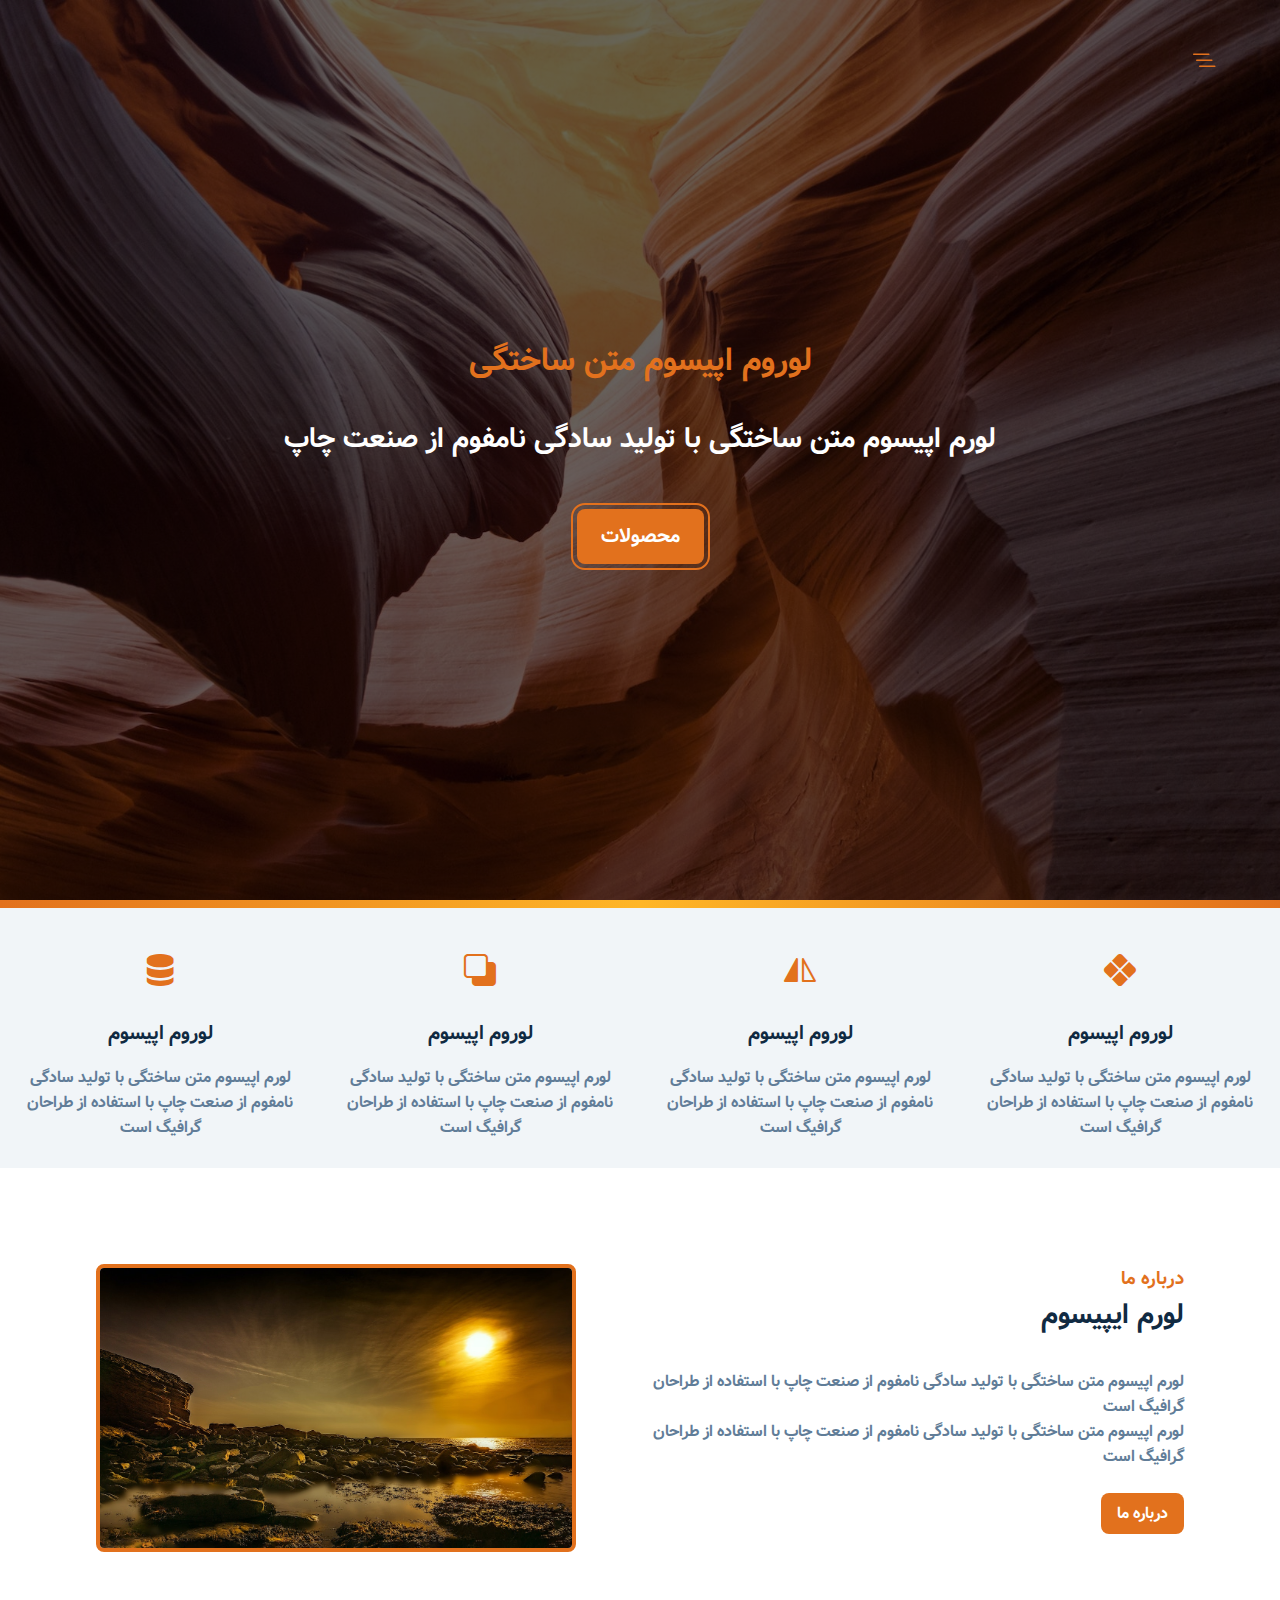
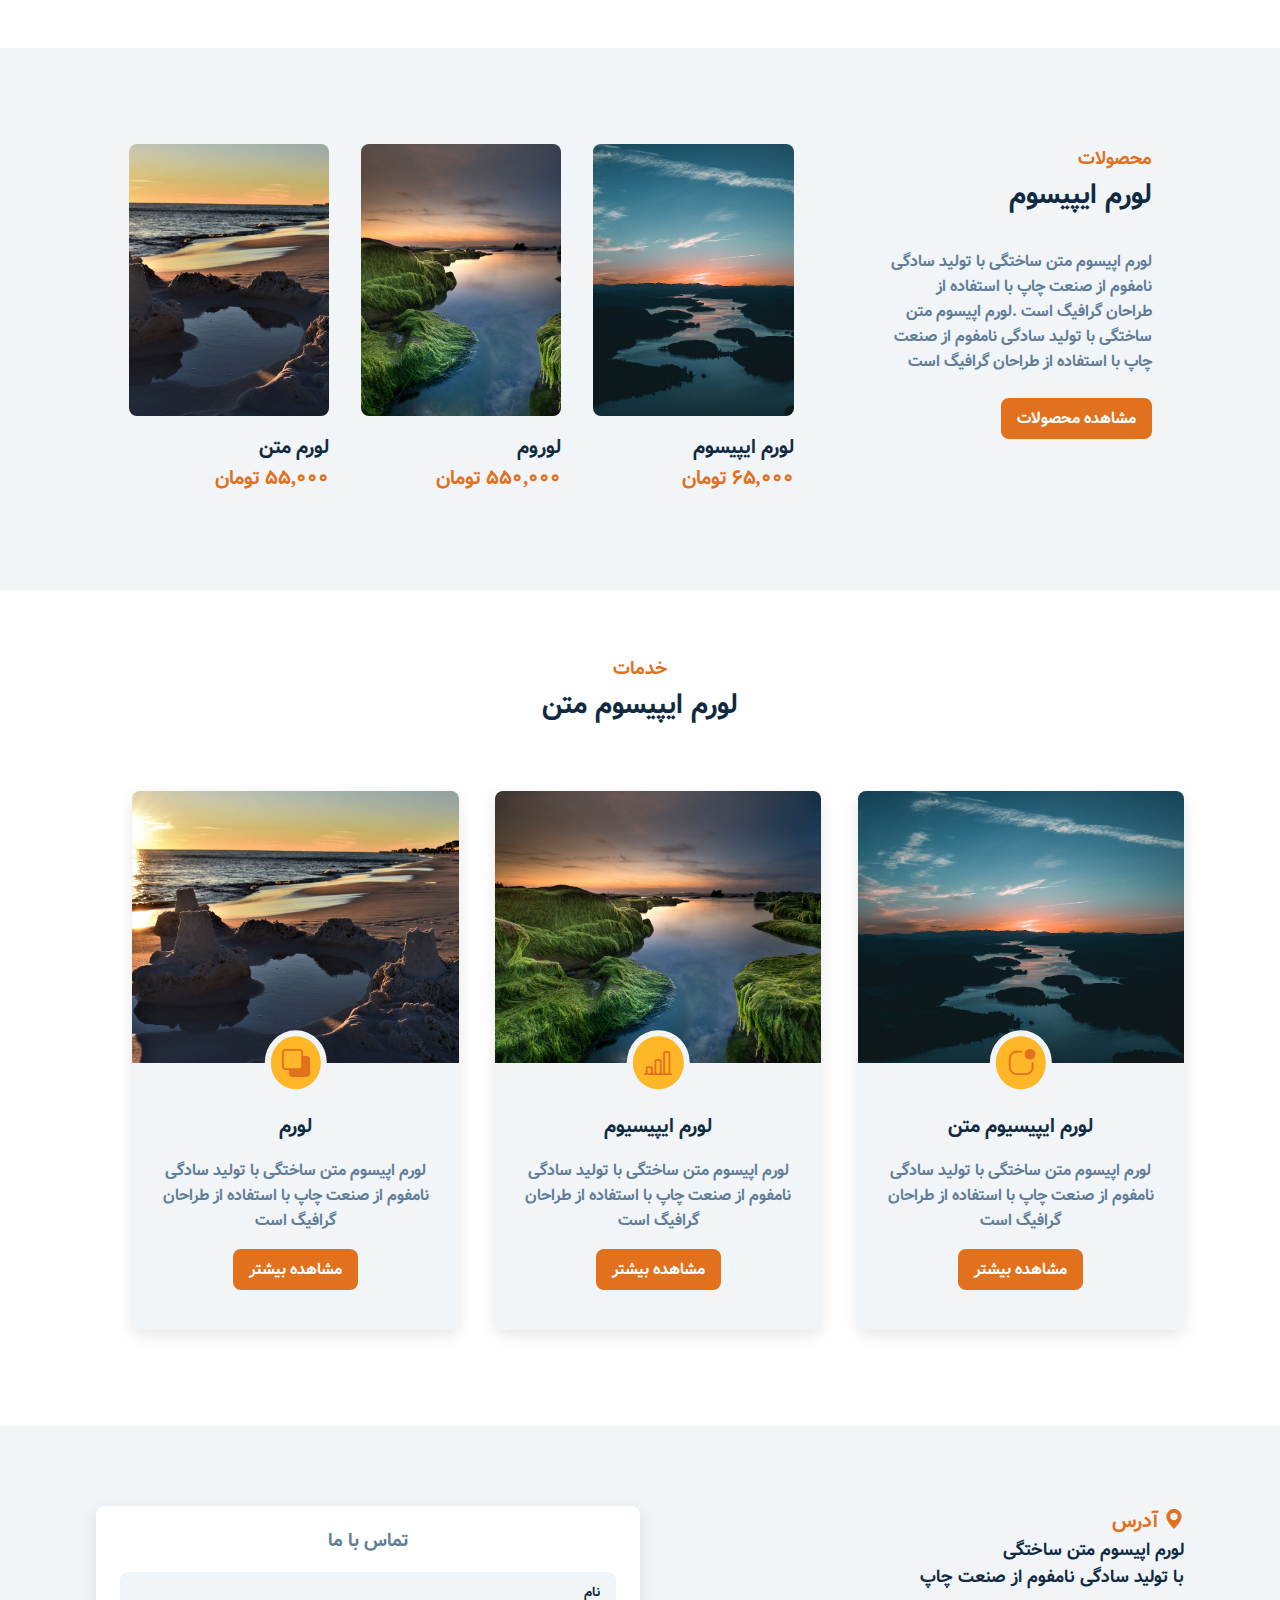
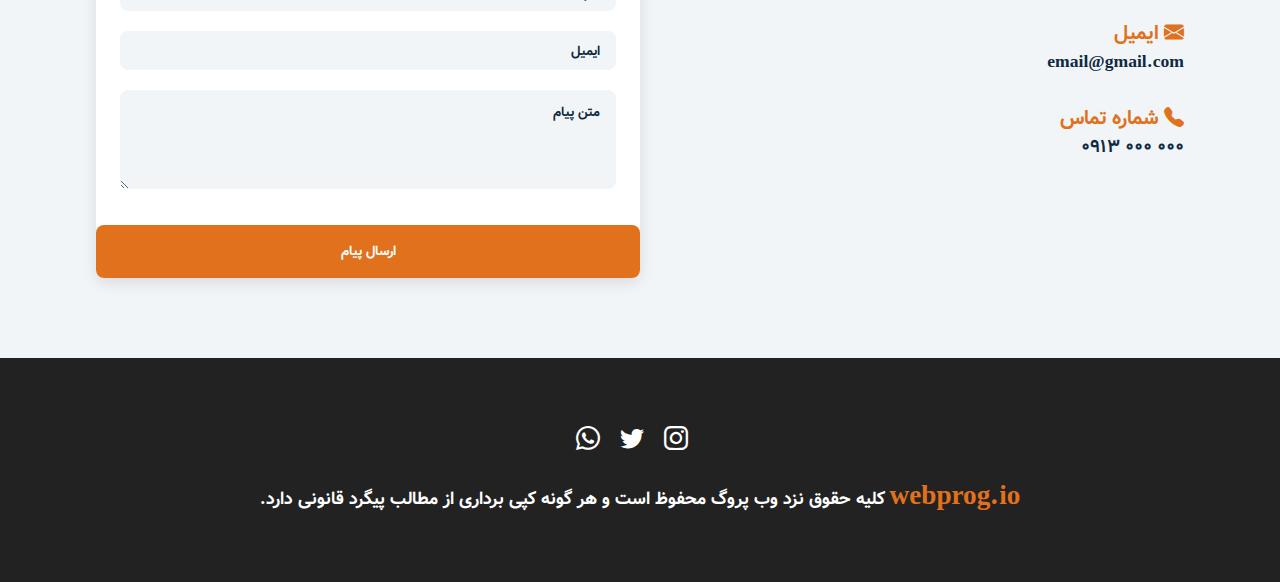
<file: index.html>
<!DOCTYPE html>
<html lang="fa">
  <head>
    <meta charset="UTF-8" />
    <meta http-equiv="X-UA-Compatible" content="IE=edge" />
    <meta name="viewport" content="width=device-width, initial-scale=1.0" />
    <link rel="stylesheet" href="./css/bootstrap-icons.css" />
    <link rel="stylesheet" href="./css/main.css" />
    <title>webprog.io || Home</title>
  </head>
  <body>
    <!-- navbar -->
    <span class="nav-btn" id="nav-btn">
      <i class="bi bi-list-nested"></i>
    </span>
    <nav class="navbar" id="navbar">
      <div class="navbar-header">
        <span class="nav-close" id="nav-close">
          <i class="bi bi-x"></i>
        </span>
      </div>

      <ul class="nav-items">
        <li>
          <a href="index.html" class="nav-link">
            <i class="bi bi bi-house-fill"></i>
            صفحه اصلی
          </a>
        </li>
        <li>
          <a href="about.html" class="nav-link">
            <i class="bi bi-info-circle-fill"></i>
            درباره ما
          </a>
        </li>
        <li>
          <a href="products.html" class="nav-link">
            <i class="bi bi-box-seam-fill"></i>
            محصولات
          </a>
        </li>
        <li>
          <a href="services.html" class="nav-link">
            <i class="bi bi-calendar2-check-fill"></i>
            خدمات
          </a>
        </li>
        <li>
          <a href="contact-us.html" class="nav-link">
            <i class="bi bi-chat-right-dots-fill"></i>
            تماس با ما
          </a>
        </li>
      </ul>
    </nav>
    <!-- end of navbar -->

    <!-- header -->
    <header class="header">
      <div class="banner">
        <h1>لوروم اپیسوم متن ساختگی</h1>
        <h2>لورم اپیسوم متن ساختگی با تولید سادگی نامفوم از صنعت چاپ</h2>
        <a class="btn btn-banner" href="./products.html">محصولات</a>
      </div>
    </header>
    <div class="content-deivider"></div>
    <!-- end of header -->

    <!-- features -->
    <section class="features clearFix">
      <article class="feature">
        <span class="feature-icon">
          <i class="bi bi-x-diamond-fill"></i>
        </span>
        <h4 class="feature-title">لوروم اپیسوم</h4>
        <p class="feature-text">
          لورم اپیسوم متن ساختگی با تولید سادگی نامفوم از صنعت چاپ با استفاده از
          طراحان گرافیگ است
        </p>
      </article>
      <article class="feature">
        <span class="feature-icon">
          <i class="bi bi-symmetry-vertical"></i>
        </span>
        <h4 class="feature-title">لوروم اپیسوم</h4>
        <p class="feature-text">
          لورم اپیسوم متن ساختگی با تولید سادگی نامفوم از صنعت چاپ با استفاده از
          طراحان گرافیگ است
        </p>
      </article>
      <article class="feature">
        <span class="feature-icon">
          <i class="bi bi-subtract"></i>
        </span>
        <h4 class="feature-title">لوروم اپیسوم</h4>
        <p class="feature-text">
          لورم اپیسوم متن ساختگی با تولید سادگی نامفوم از صنعت چاپ با استفاده از
          طراحان گرافیگ است
        </p>
      </article>
      <article class="feature">
        <span class="feature-icon">
          <i class="bi bi-server"></i>
        </span>
        <h4 class="feature-title">لوروم اپیسوم</h4>
        <p class="feature-text">
          لورم اپیسوم متن ساختگی با تولید سادگی نامفوم از صنعت چاپ با استفاده از
          طراحان گرافیگ است
        </p>
      </article>
    </section>
    <!-- end of features -->

    <!-- about -->
    <section class="section-center clearFix">
      <!-- about-img -->
      <article class="about-img">
        <div class="about-img-container">
          <img
            class="about-picture"
            src="./images/about-bcg.jpg"
            alt="about-image"
          />
        </div>
      </article>

      <!-- about-info -->
      <article class="about-info">
        <!-- section title -->
        <div class="section-title">
          <h3>درباره ما</h3>
          <h2>لورم ایپیسوم</h2>
        </div>
        <p class="about-text">
          لورم اپیسوم متن ساختگی با تولید سادگی نامفوم از صنعت چاپ با استفاده از
          طراحان گرافیگ است
        </p>
        <p class="about-text">
          لورم اپیسوم متن ساختگی با تولید سادگی نامفوم از صنعت چاپ با استفاده از
          طراحان گرافیگ است
        </p>
        <a class="btn about-btn" href="about.html">درباره ما</a>
      </article>
    </section>
    <!-- end of about -->

    <!-- products -->
    <section class="products">
      <div class="section-center clearFix">
        <article class="products-info">
          <div class="section-title">
            <h3>محصولات</h3>
            <h2>لورم ایپیسوم</h2>
          </div>
          <p class="product-text">
            لورم اپیسوم متن ساختگی با تولید سادگی نامفوم از صنعت چاپ با استفاده
            از طراحان گرافیگ است .لورم اپیسوم متن ساختگی با تولید سادگی نامفوم
            از صنعت چاپ با استفاده از طراحان گرافیگ است
          </p>
          <a class="btn products-btn" href="products.html">مشاهده محصولات</a>
        </article>
        <article class="product-cards clearFix">
          <div class="product">
            <img
              class="product-img"
              src="./images/product-1.jpg"
              alt="product-img"
            />
            <h4 class="product-title">لورم ایپیسوم</h4>
            <h4 class="product-price">65,000 <span>تومان</span></h4>
          </div>
          <div class="product">
            <img
              class="product-img"
              src="./images/product-2.jpg"
              alt="product-img"
            />
            <h4 class="product-title">لوروم</h4>
            <h4 class="product-price">550,000 <span>تومان</span></h4>
          </div>
          <div class="product">
            <img
              class="product-img"
              src="./images/product-3.jpg"
              alt="product-img"
            />
            <h4 class="product-title">لورم متن</h4>
            <h4 class="product-price">55,000 <span>تومان</span></h4>
          </div>
        </article>
      </div>
    </section>
    <!-- end of products -->

    <!-- sevices -->
    <section class="section-center">
      <div class="section-title sevice-title">
        <h3>خدمات</h3>
        <h2>لورم ایپیسوم متن</h2>
      </div>
      <div class="clearFix">
        <article class="service-card">
          <div class="service-img-container">
            <img
              class="service-img"
              src="./images/product-1.jpg"
              alt="single-service"
            />
            <span class="service-icon">
              <i class="bi bi-app-indicator"></i>
            </span>
          </div>
          <div class="sevice-info">
            <h4>لورم ایپیسیوم متن</h4>
            <p>
              لورم اپیسوم متن ساختگی با تولید سادگی نامفوم از صنعت چاپ با
              استفاده از طراحان گرافیگ است
            </p>
            <a class="btn btn-service" href="products.html">مشاهده بیشتر</a>
          </div>
        </article>
        <article class="service-card">
          <div class="service-img-container">
            <img
              class="service-img"
              src="./images/product-2.jpg"
              alt="single-service"
            />
            <span class="service-icon">
              <i class="bi bi-bar-chart-line"></i>
            </span>
          </div>
          <div class="sevice-info">
            <h4>لورم ایپیسیوم</h4>
            <p>
              لورم اپیسوم متن ساختگی با تولید سادگی نامفوم از صنعت چاپ با
              استفاده از طراحان گرافیگ است
            </p>
            <a class="btn btn-service" href="products.html">مشاهده بیشتر</a>
          </div>
        </article>
        <article class="service-card">
          <div class="service-img-container">
            <img
              class="service-img"
              src="./images/product-3.jpg"
              alt="single-service"
            />
            <span class="service-icon">
              <i class="bi bi-subtract"></i>
            </span>
          </div>
          <div class="sevice-info">
            <h4>لورم</h4>
            <p>
              لورم اپیسوم متن ساختگی با تولید سادگی نامفوم از صنعت چاپ با
              استفاده از طراحان گرافیگ است
            </p>
            <a class="btn btn-service" href="products.html">مشاهده بیشتر</a>
          </div>
        </article>
      </div>
    </section>
    <!-- end of sevices -->

    <!-- contact us -->
    <section class="contact">
      <div class="section-center clearFix">
        <article class="contact-info">
          <div class="contact-item">
            <h4 class="contact-title">
              <span class="contact-icon">
                <i class="bi bi-geo-alt-fill"></i>
              </span>
              آدرس
            </h4>
            <h4 class="contact-text">
              لورم اپیسوم متن ساختگی
              <br />
              با تولید سادگی نامفوم از صنعت چاپ
            </h4>
          </div>
          <div class="contact-item">
            <h4 class="contact-title">
              <span class="contact-icon">
                <i class="bi bi-envelope-fill"></i>
              </span>
              ایمیل
            </h4>
            <h4 class="contact-text">email@gmail.com</h4>
          </div>
          <div class="contact-item">
            <h4 class="contact-title">
              <span class="contact-icon">
                <i class="bi bi-telephone-fill"></i>
              </span>
              شماره تماس
            </h4>
            <h4 class="contact-text">0913 000 000</h4>
          </div>
        </article>
        <article class="contact-form">
          <h3>تماس با ما</h3>
          <form>
            <div class="form-group">
              <input
                class="from-control"
                type="text"
                placeholder="نام"
                name="name"
                id=""
              />
              <input
                class="from-control"
                type="email"
                placeholder="ایمیل"
                name="email"
                id=""
              />
              <textarea
                name="message"
                placeholder="متن پیام"
                class="from-control"
                rows="5"
              ></textarea>
            </div>
            <button type="submit" class="btn btn-submit">ارسال پیام</button>
          </form>
        </article>
      </div>
    </section>
    <!-- end of contact us -->

    <!-- footer -->
    <footer class="footer">
      <div class="section-center">
        <div class="social-icons">
          <a class="social-icon" href="#">
            <i class="bi bi-whatsapp"></i>
          </a>
          <a class="social-icon" href="#">
            <i class="bi bi-twitter"></i>
          </a>
          <a class="social-icon" href="#">
            <i class="bi bi-instagram"></i>
          </a>
        </div>
        <h4 class="footer-text">
          <span class="company">webprog.io</span>
          کلیه حقوق نزد وب پروگ محفوظ است و هر گونه کپی برداری از مطالب پیگرد
          قانونی دارد.
        </h4>
      </div>
    </footer>
    <!-- end of footer -->
    <script src="./js/app.js"></script>
  </body>
</html>
</file>
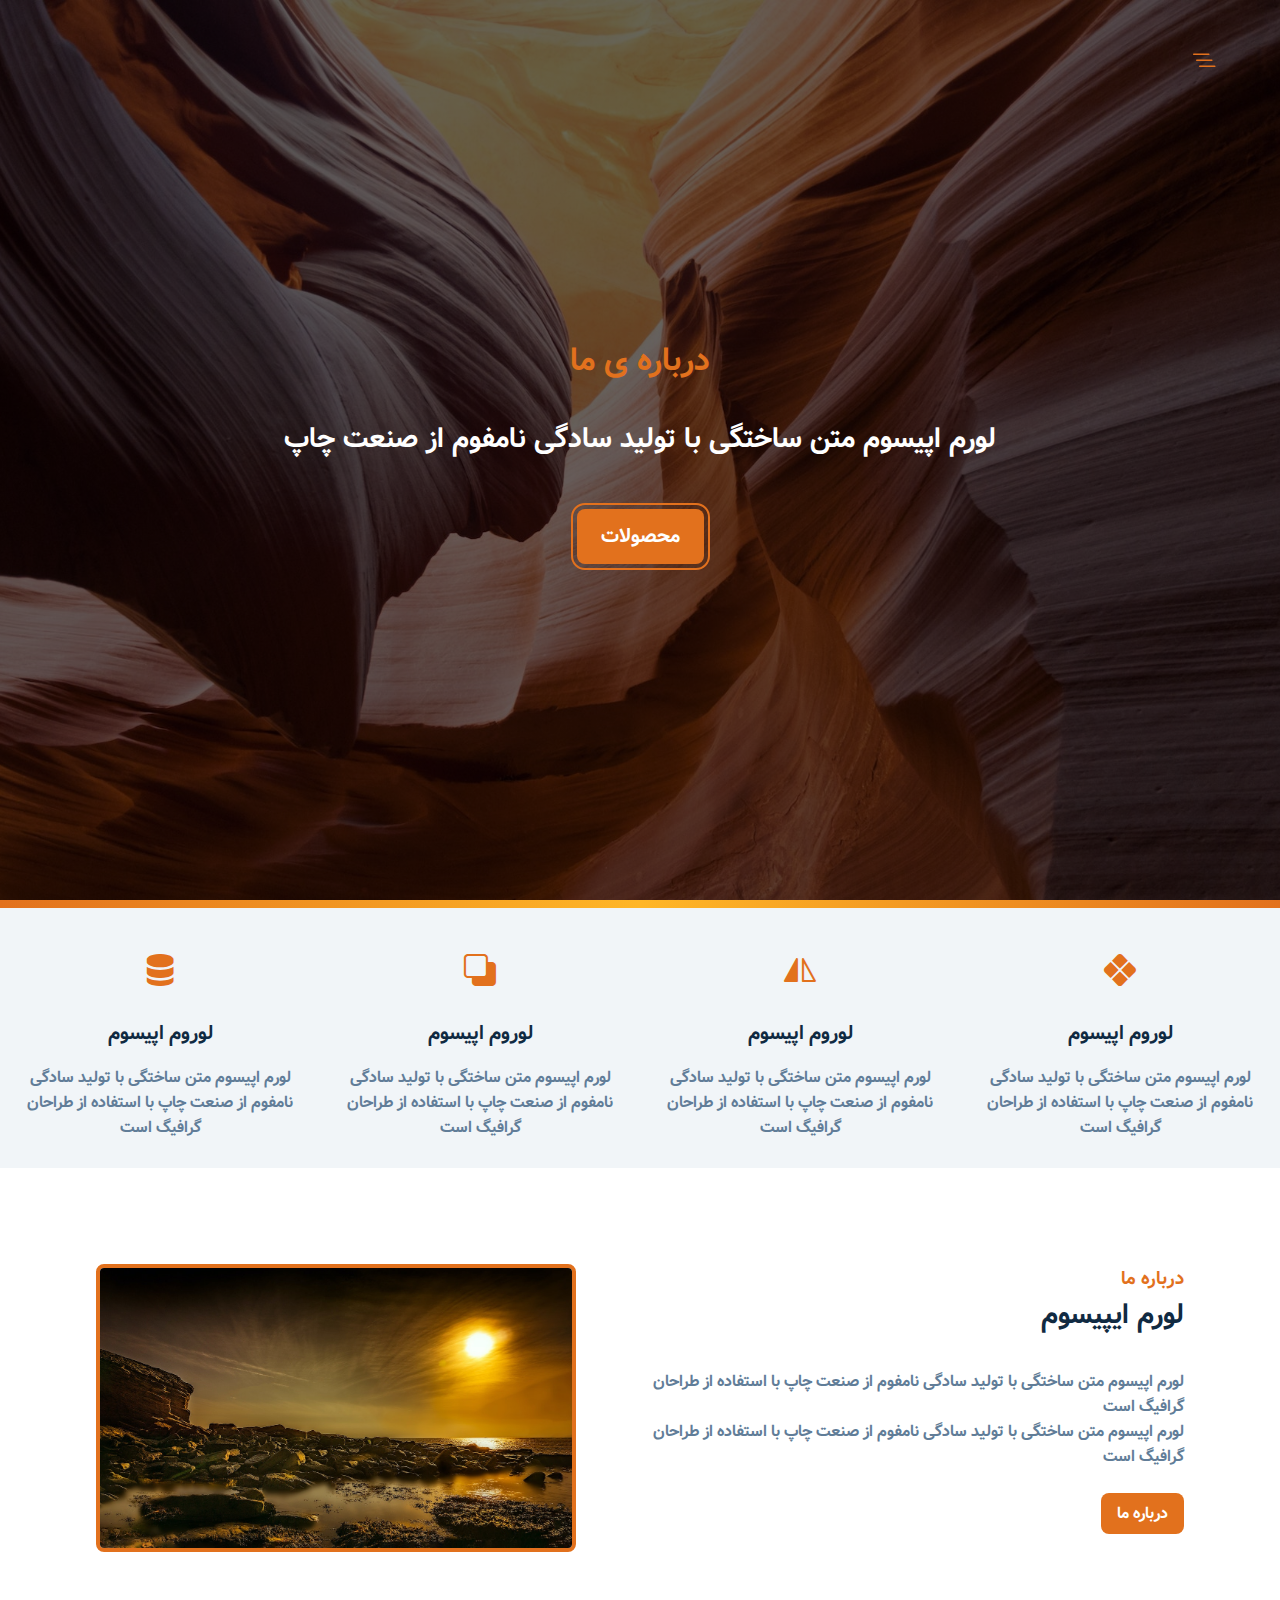
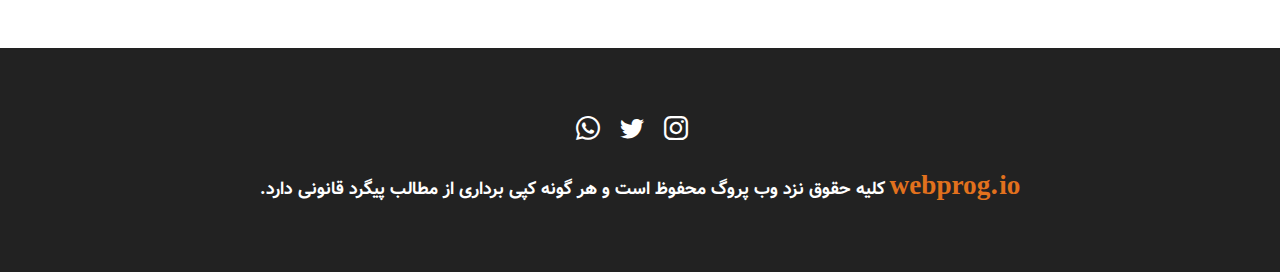
<file: about.html>
<!DOCTYPE html>
<html lang="fa">
  <head>
    <meta charset="UTF-8" />
    <meta http-equiv="X-UA-Compatible" content="IE=edge" />
    <meta name="viewport" content="width=device-width, initial-scale=1.0" />
    <link rel="stylesheet" href="./css/bootstrap-icons.css" />
    <link rel="stylesheet" href="./css/main.css" />
    <title>webprog.io || about</title>
  </head>
  <body>
    <!-- navbar -->
    <span class="nav-btn" id="nav-btn">
      <i class="bi bi-list-nested"></i>
    </span>
    <nav class="navbar" id="navbar">
      <div class="navbar-header">
        <span class="nav-close" id="nav-close">
          <i class="bi bi-x"></i>
        </span>
      </div>

      <ul class="nav-items">
        <li>
          <a href="index.html" class="nav-link">
            <i class="bi bi bi-house-fill"></i>
            صفحه اصلی
          </a>
        </li>
        <li>
          <a href="about.html" class="nav-link">
            <i class="bi bi-info-circle-fill"></i>
            درباره ما
          </a>
        </li>
        <li>
          <a href="products.html" class="nav-link">
            <i class="bi bi-box-seam-fill"></i>
            محصولات
          </a>
        </li>
        <li>
          <a href="services.html" class="nav-link">
            <i class="bi bi-calendar2-check-fill"></i>
            خدمات
          </a>
        </li>
        <li>
          <a href="contact-us.html" class="nav-link">
            <i class="bi bi-chat-right-dots-fill"></i>
            تماس با ما
          </a>
        </li>
      </ul>
    </nav>
    <!-- end of navbar -->

    <!-- header -->
    <header class="header">
      <div class="banner">
        <h1>درباره ی ما</h1>
        <h2>لورم اپیسوم متن ساختگی با تولید سادگی نامفوم از صنعت چاپ</h2>
        <a class="btn btn-banner" href="./products.html">محصولات</a>
      </div>
    </header>
    <div class="content-deivider"></div>
    <!-- end of header -->

    <!-- features -->
    <section class="features clearFix">
      <article class="feature">
        <span class="feature-icon">
          <i class="bi bi-x-diamond-fill"></i>
        </span>
        <h4 class="feature-title">لوروم اپیسوم</h4>
        <p class="feature-text">
          لورم اپیسوم متن ساختگی با تولید سادگی نامفوم از صنعت چاپ با استفاده از
          طراحان گرافیگ است
        </p>
      </article>
      <article class="feature">
        <span class="feature-icon">
          <i class="bi bi-symmetry-vertical"></i>
        </span>
        <h4 class="feature-title">لوروم اپیسوم</h4>
        <p class="feature-text">
          لورم اپیسوم متن ساختگی با تولید سادگی نامفوم از صنعت چاپ با استفاده از
          طراحان گرافیگ است
        </p>
      </article>
      <article class="feature">
        <span class="feature-icon">
          <i class="bi bi-subtract"></i>
        </span>
        <h4 class="feature-title">لوروم اپیسوم</h4>
        <p class="feature-text">
          لورم اپیسوم متن ساختگی با تولید سادگی نامفوم از صنعت چاپ با استفاده از
          طراحان گرافیگ است
        </p>
      </article>
      <article class="feature">
        <span class="feature-icon">
          <i class="bi bi-server"></i>
        </span>
        <h4 class="feature-title">لوروم اپیسوم</h4>
        <p class="feature-text">
          لورم اپیسوم متن ساختگی با تولید سادگی نامفوم از صنعت چاپ با استفاده از
          طراحان گرافیگ است
        </p>
      </article>
    </section>
    <!-- end of features -->

    <!-- about -->
    <section class="section-center clearFix">
      <!-- about-img -->
      <article class="about-img">
        <div class="about-img-container">
          <img
            class="about-picture"
            src="./images/about-bcg.jpg"
            alt="about-image"
          />
        </div>
      </article>

      <!-- about-info -->
      <article class="about-info">
        <!-- section title -->
        <div class="section-title">
          <h3>درباره ما</h3>
          <h2>لورم ایپیسوم</h2>
        </div>
        <p class="about-text">
          لورم اپیسوم متن ساختگی با تولید سادگی نامفوم از صنعت چاپ با استفاده از
          طراحان گرافیگ است
        </p>
        <p class="about-text">
          لورم اپیسوم متن ساختگی با تولید سادگی نامفوم از صنعت چاپ با استفاده از
          طراحان گرافیگ است
        </p>
        <a class="btn about-btn" href="about.html">درباره ما</a>
      </article>
    </section>
    <!-- end of about -->

    <!-- footer -->
    <footer class="footer">
      <div class="section-center">
        <div class="social-icons">
          <a class="social-icon" href="#">
            <i class="bi bi-whatsapp"></i>
          </a>
          <a class="social-icon" href="#">
            <i class="bi bi-twitter"></i>
          </a>
          <a class="social-icon" href="#">
            <i class="bi bi-instagram"></i>
          </a>
        </div>
        <h4 class="footer-text">
          <span class="company">webprog.io</span>
          کلیه حقوق نزد وب پروگ محفوظ است و هر گونه کپی برداری از مطالب پیگرد
          قانونی دارد.
        </h4>
      </div>
    </footer>
    <!-- end of footer -->
    <script src="./js/app.js"></script>
  </body>
</html>
</file>
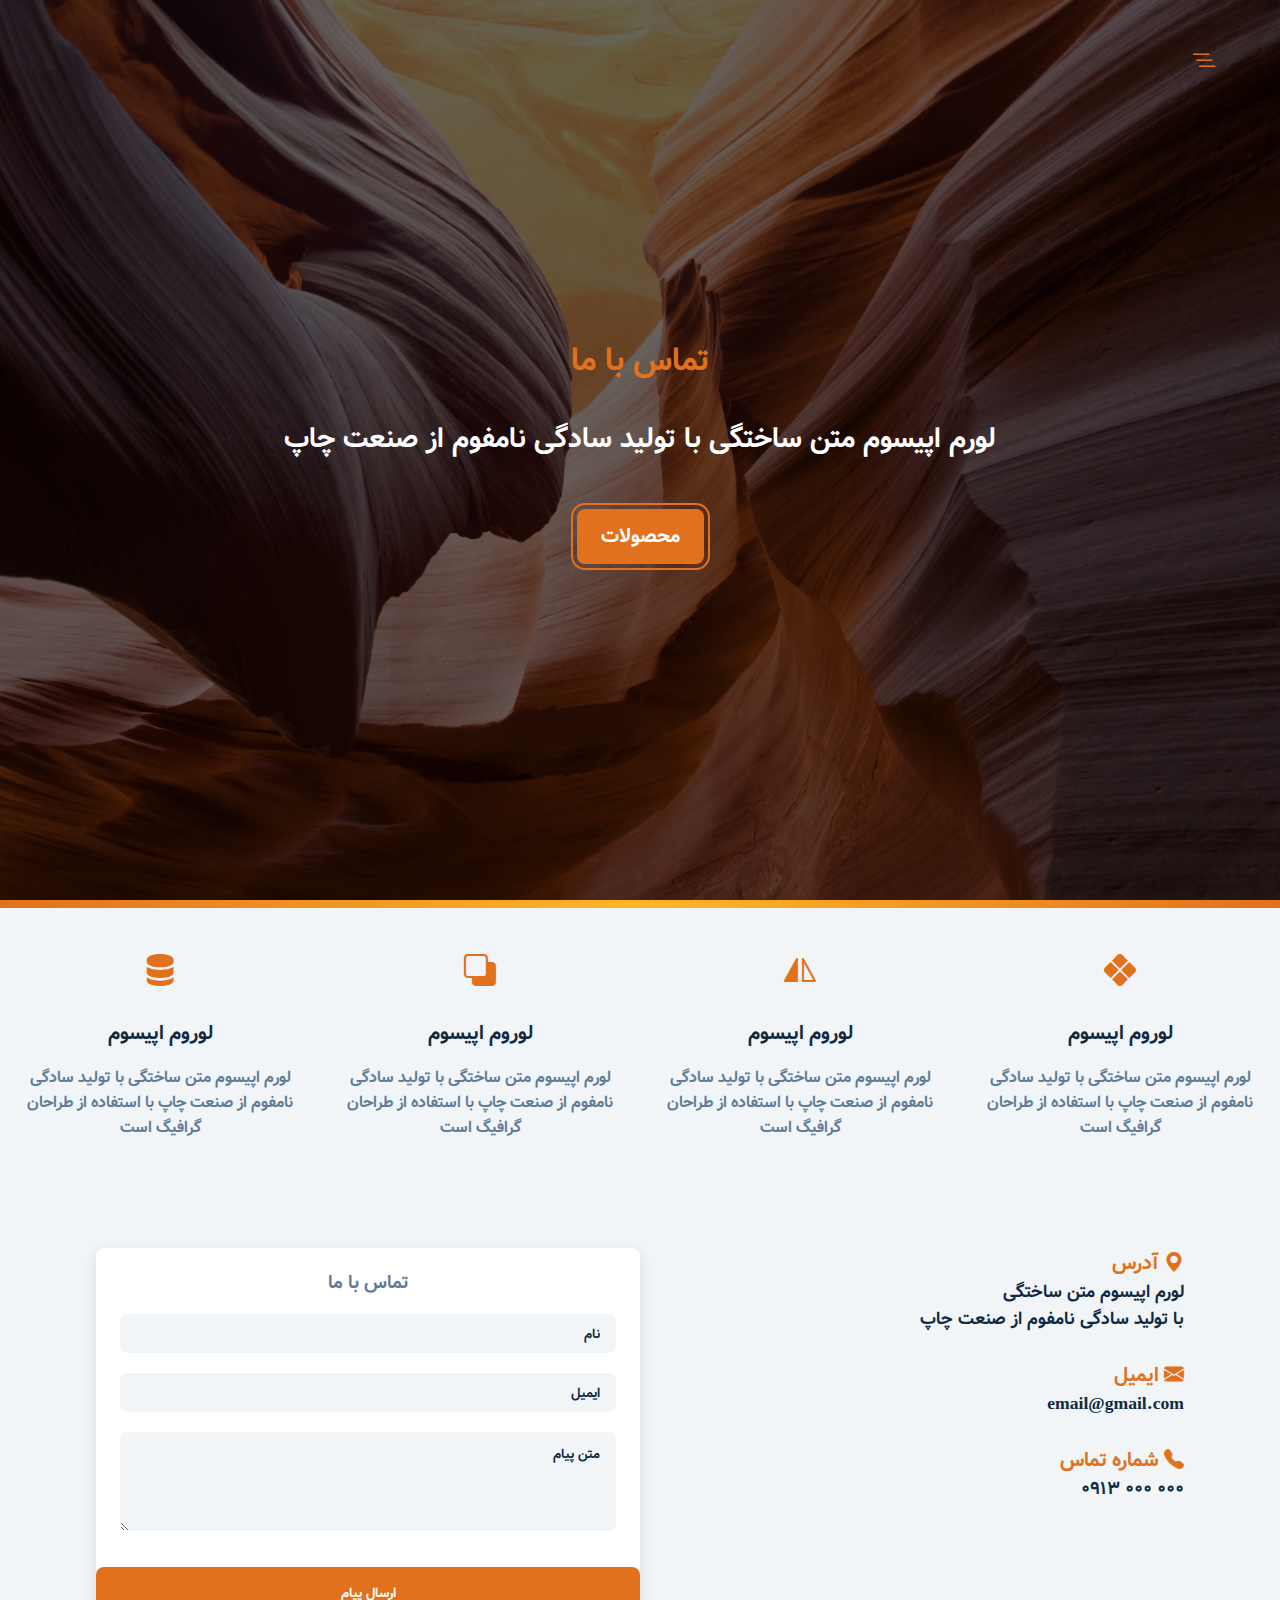
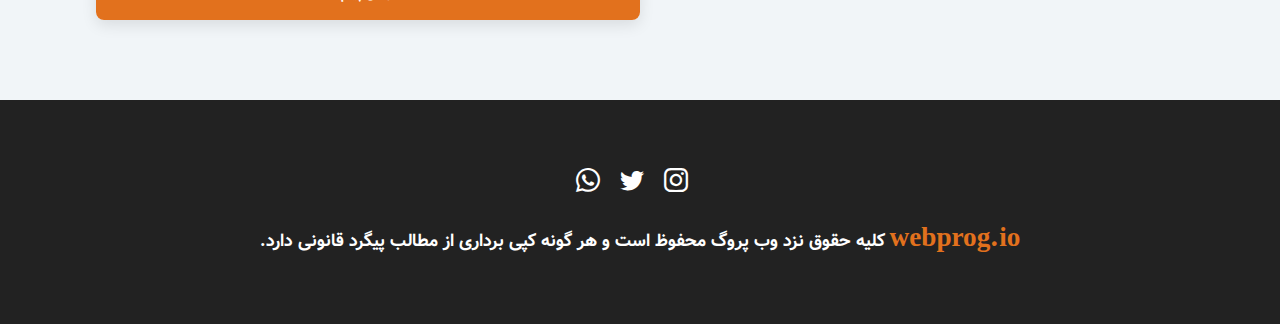
<file: contact-us.html>
<!DOCTYPE html>
<html lang="fa">
  <head>
    <meta charset="UTF-8" />
    <meta http-equiv="X-UA-Compatible" content="IE=edge" />
    <meta name="viewport" content="width=device-width, initial-scale=1.0" />
    <link rel="stylesheet" href="./css/bootstrap-icons.css" />
    <link rel="stylesheet" href="./css/main.css" />
    <title>webprog.io || contact-us</title>
  </head>
  <body>
    <!-- navbar -->
    <span class="nav-btn" id="nav-btn">
      <i class="bi bi-list-nested"></i>
    </span>
    <nav class="navbar" id="navbar">
      <div class="navbar-header">
        <span class="nav-close" id="nav-close">
          <i class="bi bi-x"></i>
        </span>
      </div>

      <ul class="nav-items">
        <li>
          <a href="index.html" class="nav-link">
            <i class="bi bi bi-house-fill"></i>
            صفحه اصلی
          </a>
        </li>
        <li>
          <a href="about.html" class="nav-link">
            <i class="bi bi-info-circle-fill"></i>
            درباره ما
          </a>
        </li>
        <li>
          <a href="products.html" class="nav-link">
            <i class="bi bi-box-seam-fill"></i>
            محصولات
          </a>
        </li>
        <li>
          <a href="services.html" class="nav-link">
            <i class="bi bi-calendar2-check-fill"></i>
            خدمات
          </a>
        </li>
        <li>
          <a href="contact-us.html" class="nav-link">
            <i class="bi bi-chat-right-dots-fill"></i>
            تماس با ما
          </a>
        </li>
      </ul>
    </nav>
    <!-- end of navbar -->

    <!-- header -->
    <header class="header">
      <div class="banner">
        <h1>تماس با ما</h1>
        <h2>لورم اپیسوم متن ساختگی با تولید سادگی نامفوم از صنعت چاپ</h2>
        <a class="btn btn-banner" href="./products.html">محصولات</a>
      </div>
    </header>
    <div class="content-deivider"></div>
    <!-- end of header -->

    <!-- features -->
    <section class="features clearFix">
      <article class="feature">
        <span class="feature-icon">
          <i class="bi bi-x-diamond-fill"></i>
        </span>
        <h4 class="feature-title">لوروم اپیسوم</h4>
        <p class="feature-text">
          لورم اپیسوم متن ساختگی با تولید سادگی نامفوم از صنعت چاپ با استفاده از
          طراحان گرافیگ است
        </p>
      </article>
      <article class="feature">
        <span class="feature-icon">
          <i class="bi bi-symmetry-vertical"></i>
        </span>
        <h4 class="feature-title">لوروم اپیسوم</h4>
        <p class="feature-text">
          لورم اپیسوم متن ساختگی با تولید سادگی نامفوم از صنعت چاپ با استفاده از
          طراحان گرافیگ است
        </p>
      </article>
      <article class="feature">
        <span class="feature-icon">
          <i class="bi bi-subtract"></i>
        </span>
        <h4 class="feature-title">لوروم اپیسوم</h4>
        <p class="feature-text">
          لورم اپیسوم متن ساختگی با تولید سادگی نامفوم از صنعت چاپ با استفاده از
          طراحان گرافیگ است
        </p>
      </article>
      <article class="feature">
        <span class="feature-icon">
          <i class="bi bi-server"></i>
        </span>
        <h4 class="feature-title">لوروم اپیسوم</h4>
        <p class="feature-text">
          لورم اپیسوم متن ساختگی با تولید سادگی نامفوم از صنعت چاپ با استفاده از
          طراحان گرافیگ است
        </p>
      </article>
    </section>
    <!-- end of features -->

    <!-- contact us -->
    <section class="contact">
      <div class="section-center clearFix">
        <article class="contact-info">
          <div class="contact-item">
            <h4 class="contact-title">
              <span class="contact-icon">
                <i class="bi bi-geo-alt-fill"></i>
              </span>
              آدرس
            </h4>
            <h4 class="contact-text">
              لورم اپیسوم متن ساختگی
              <br />
              با تولید سادگی نامفوم از صنعت چاپ
            </h4>
          </div>
          <div class="contact-item">
            <h4 class="contact-title">
              <span class="contact-icon">
                <i class="bi bi-envelope-fill"></i>
              </span>
              ایمیل
            </h4>
            <h4 class="contact-text">email@gmail.com</h4>
          </div>
          <div class="contact-item">
            <h4 class="contact-title">
              <span class="contact-icon">
                <i class="bi bi-telephone-fill"></i>
              </span>
              شماره تماس
            </h4>
            <h4 class="contact-text">0913 000 000</h4>
          </div>
        </article>
        <article class="contact-form">
          <h3>تماس با ما</h3>
          <form>
            <div class="form-group">
              <input
                class="from-control"
                type="text"
                placeholder="نام"
                name="name"
                id=""
              />
              <input
                class="from-control"
                type="email"
                placeholder="ایمیل"
                name="email"
                id=""
              />
              <textarea
                name="message"
                placeholder="متن پیام"
                class="from-control"
                rows="5"
              ></textarea>
            </div>
            <button type="submit" class="btn btn-submit">ارسال پیام</button>
          </form>
        </article>
      </div>
    </section>
    <!-- end of contact us -->

    <!-- footer -->
    <footer class="footer">
      <div class="section-center">
        <div class="social-icons">
          <a class="social-icon" href="#">
            <i class="bi bi-whatsapp"></i>
          </a>
          <a class="social-icon" href="#">
            <i class="bi bi-twitter"></i>
          </a>
          <a class="social-icon" href="#">
            <i class="bi bi-instagram"></i>
          </a>
        </div>
        <h4 class="footer-text">
          <span class="company">webprog.io</span>
          کلیه حقوق نزد وب پروگ محفوظ است و هر گونه کپی برداری از مطالب پیگرد
          قانونی دارد.
        </h4>
      </div>
    </footer>
    <!-- end of footer -->
    <script src="./js/app.js"></script>
  </body>
</html>
</file>
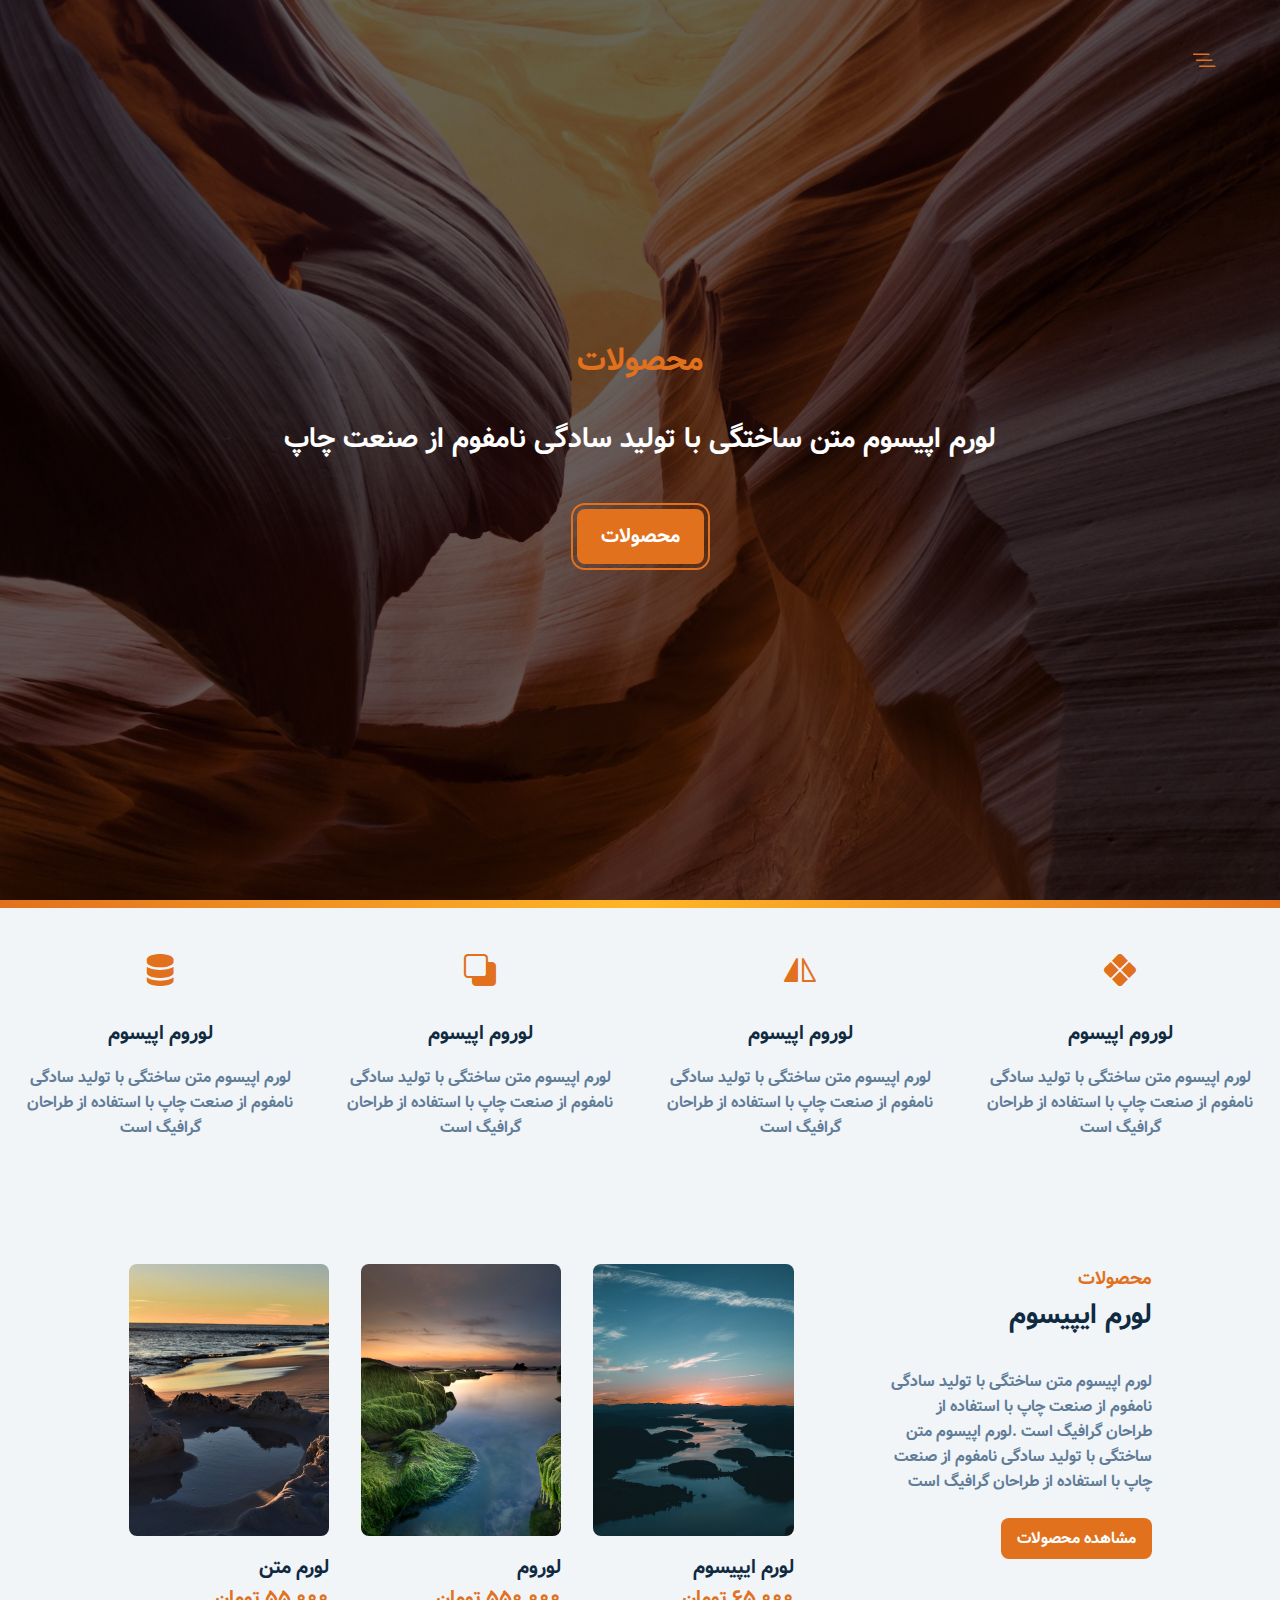
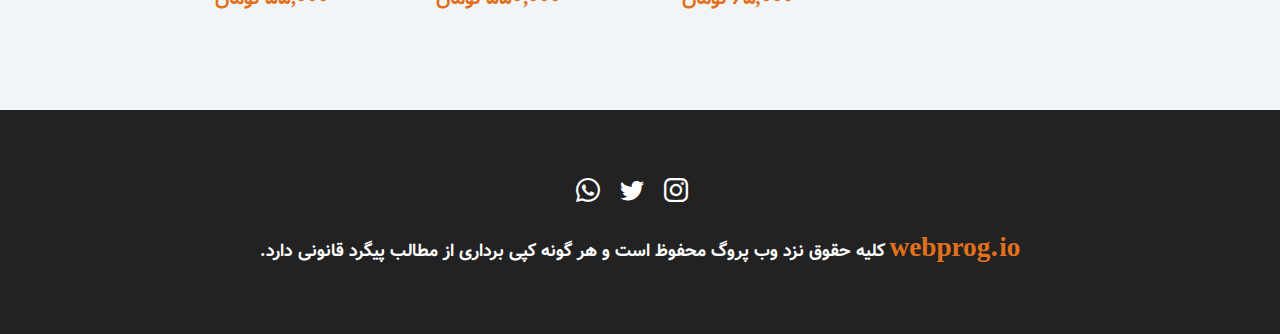
<file: products.html>
<!DOCTYPE html>
<html lang="fa">
  <head>
    <meta charset="UTF-8" />
    <meta http-equiv="X-UA-Compatible" content="IE=edge" />
    <meta name="viewport" content="width=device-width, initial-scale=1.0" />
    <link rel="stylesheet" href="./css/bootstrap-icons.css" />
    <link rel="stylesheet" href="./css/main.css" />
    <title>webprog.io || products</title>
  </head>
  <body>
    <!-- navbar -->
    <span class="nav-btn" id="nav-btn">
      <i class="bi bi-list-nested"></i>
    </span>
    <nav class="navbar" id="navbar">
      <div class="navbar-header">
        <span class="nav-close" id="nav-close">
          <i class="bi bi-x"></i>
        </span>
      </div>

      <ul class="nav-items">
        <li>
          <a href="index.html" class="nav-link">
            <i class="bi bi bi-house-fill"></i>
            صفحه اصلی
          </a>
        </li>
        <li>
          <a href="about.html" class="nav-link">
            <i class="bi bi-info-circle-fill"></i>
            درباره ما
          </a>
        </li>
        <li>
          <a href="products.html" class="nav-link">
            <i class="bi bi-box-seam-fill"></i>
            محصولات
          </a>
        </li>
        <li>
          <a href="services.html" class="nav-link">
            <i class="bi bi-calendar2-check-fill"></i>
            خدمات
          </a>
        </li>
        <li>
          <a href="contact-us.html" class="nav-link">
            <i class="bi bi-chat-right-dots-fill"></i>
            تماس با ما
          </a>
        </li>
      </ul>
    </nav>
    <!-- end of navbar -->

    <!-- header -->
    <header class="header">
      <div class="banner">
        <h1>محصولات</h1>
        <h2>لورم اپیسوم متن ساختگی با تولید سادگی نامفوم از صنعت چاپ</h2>
        <a class="btn btn-banner" href="./products.html">محصولات</a>
      </div>
    </header>
    <div class="content-deivider"></div>
    <!-- end of header -->

    <!-- features -->
    <section class="features clearFix">
      <article class="feature">
        <span class="feature-icon">
          <i class="bi bi-x-diamond-fill"></i>
        </span>
        <h4 class="feature-title">لوروم اپیسوم</h4>
        <p class="feature-text">
          لورم اپیسوم متن ساختگی با تولید سادگی نامفوم از صنعت چاپ با استفاده از
          طراحان گرافیگ است
        </p>
      </article>
      <article class="feature">
        <span class="feature-icon">
          <i class="bi bi-symmetry-vertical"></i>
        </span>
        <h4 class="feature-title">لوروم اپیسوم</h4>
        <p class="feature-text">
          لورم اپیسوم متن ساختگی با تولید سادگی نامفوم از صنعت چاپ با استفاده از
          طراحان گرافیگ است
        </p>
      </article>
      <article class="feature">
        <span class="feature-icon">
          <i class="bi bi-subtract"></i>
        </span>
        <h4 class="feature-title">لوروم اپیسوم</h4>
        <p class="feature-text">
          لورم اپیسوم متن ساختگی با تولید سادگی نامفوم از صنعت چاپ با استفاده از
          طراحان گرافیگ است
        </p>
      </article>
      <article class="feature">
        <span class="feature-icon">
          <i class="bi bi-server"></i>
        </span>
        <h4 class="feature-title">لوروم اپیسوم</h4>
        <p class="feature-text">
          لورم اپیسوم متن ساختگی با تولید سادگی نامفوم از صنعت چاپ با استفاده از
          طراحان گرافیگ است
        </p>
      </article>
    </section>
    <!-- end of features -->

    <!-- products -->
    <section class="products">
      <div class="section-center clearFix">
        <article class="products-info">
          <div class="section-title">
            <h3>محصولات</h3>
            <h2>لورم ایپیسوم</h2>
          </div>
          <p class="product-text">
            لورم اپیسوم متن ساختگی با تولید سادگی نامفوم از صنعت چاپ با استفاده
            از طراحان گرافیگ است .لورم اپیسوم متن ساختگی با تولید سادگی نامفوم
            از صنعت چاپ با استفاده از طراحان گرافیگ است
          </p>
          <a class="btn products-btn" href="products.html">مشاهده محصولات</a>
        </article>
        <article class="product-cards clearFix">
          <div class="product">
            <img
              class="product-img"
              src="./images/product-1.jpg"
              alt="product-img"
            />
            <h4 class="product-title">لورم ایپیسوم</h4>
            <h4 class="product-price">65,000 <span>تومان</span></h4>
          </div>
          <div class="product">
            <img
              class="product-img"
              src="./images/product-2.jpg"
              alt="product-img"
            />
            <h4 class="product-title">لوروم</h4>
            <h4 class="product-price">550,000 <span>تومان</span></h4>
          </div>
          <div class="product">
            <img
              class="product-img"
              src="./images/product-3.jpg"
              alt="product-img"
            />
            <h4 class="product-title">لورم متن</h4>
            <h4 class="product-price">55,000 <span>تومان</span></h4>
          </div>
        </article>
      </div>
    </section>
    <!-- end of products -->

    <!-- footer -->
    <footer class="footer">
      <div class="section-center">
        <div class="social-icons">
          <a class="social-icon" href="#">
            <i class="bi bi-whatsapp"></i>
          </a>
          <a class="social-icon" href="#">
            <i class="bi bi-twitter"></i>
          </a>
          <a class="social-icon" href="#">
            <i class="bi bi-instagram"></i>
          </a>
        </div>
        <h4 class="footer-text">
          <span class="company">webprog.io</span>
          کلیه حقوق نزد وب پروگ محفوظ است و هر گونه کپی برداری از مطالب پیگرد
          قانونی دارد.
        </h4>
      </div>
    </footer>
    <!-- end of footer -->
    <script src="./js/app.js"></script>
  </body>
</html>
</file>
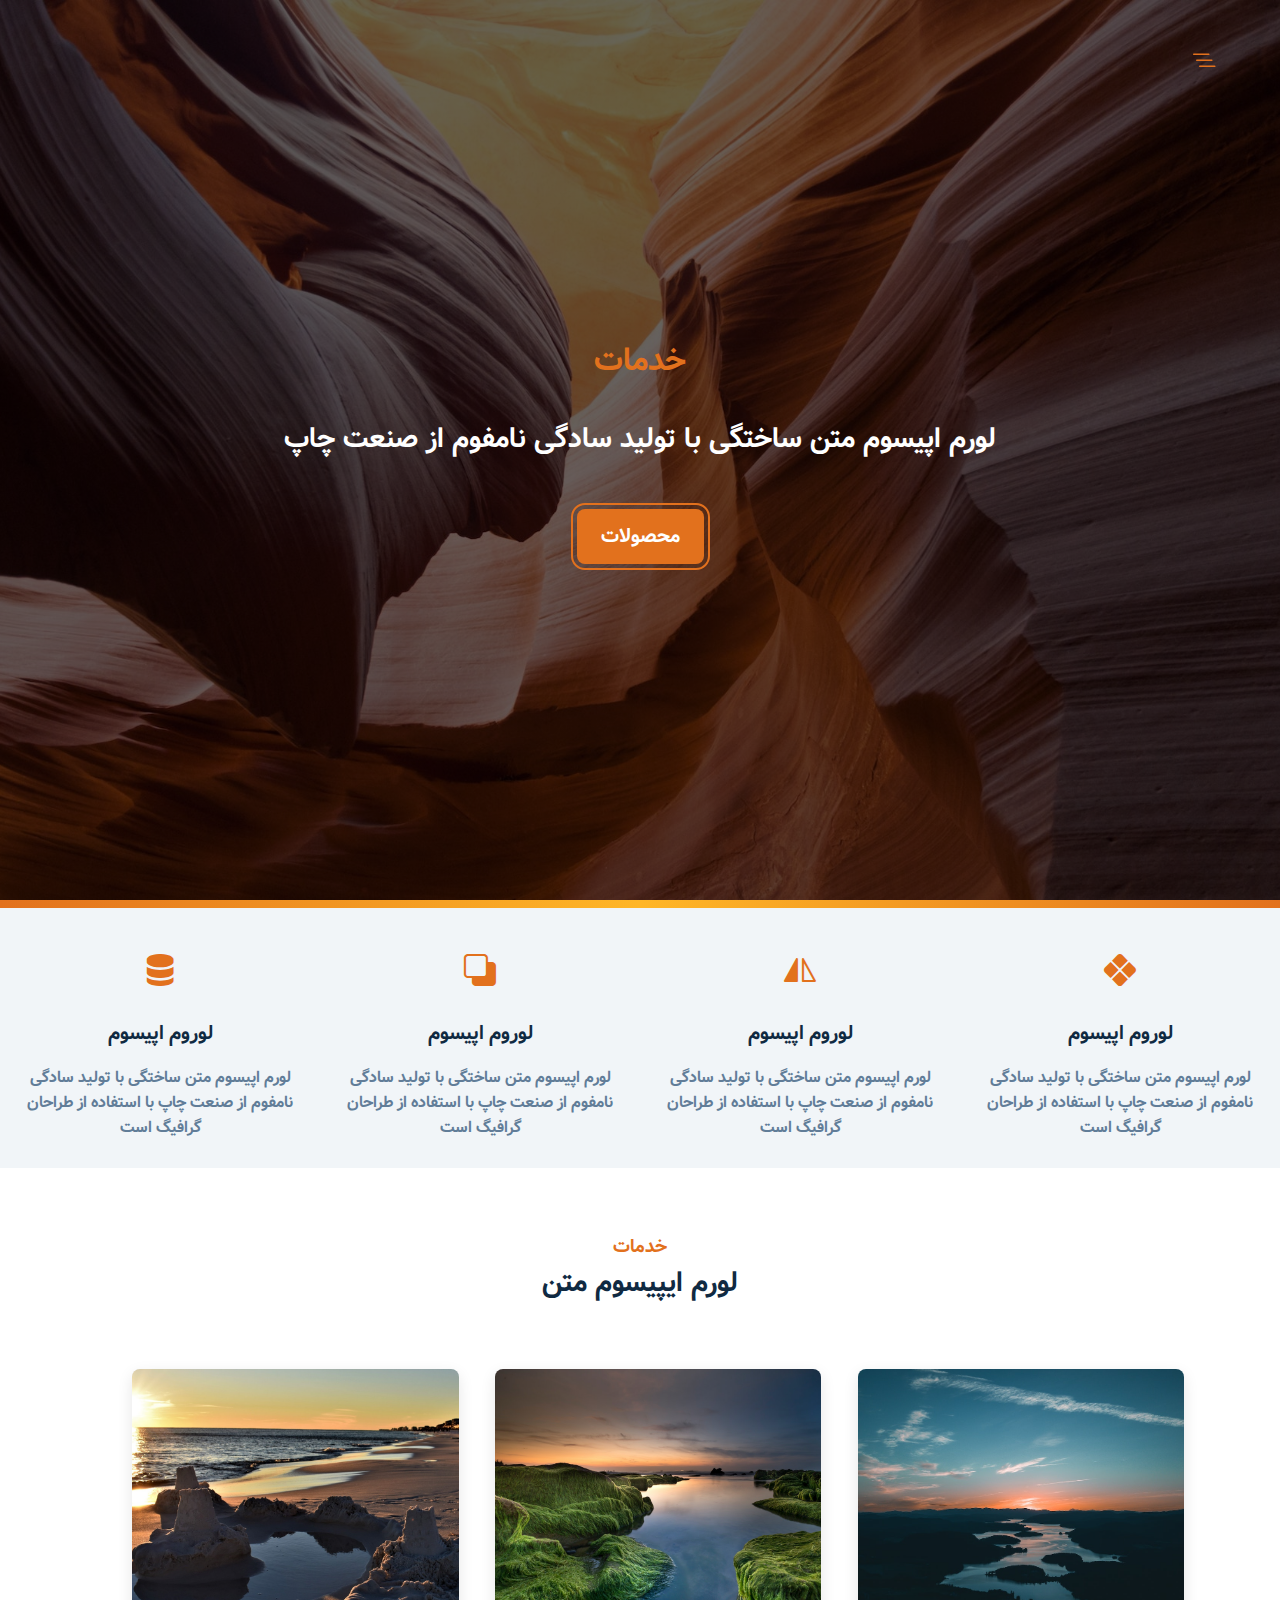
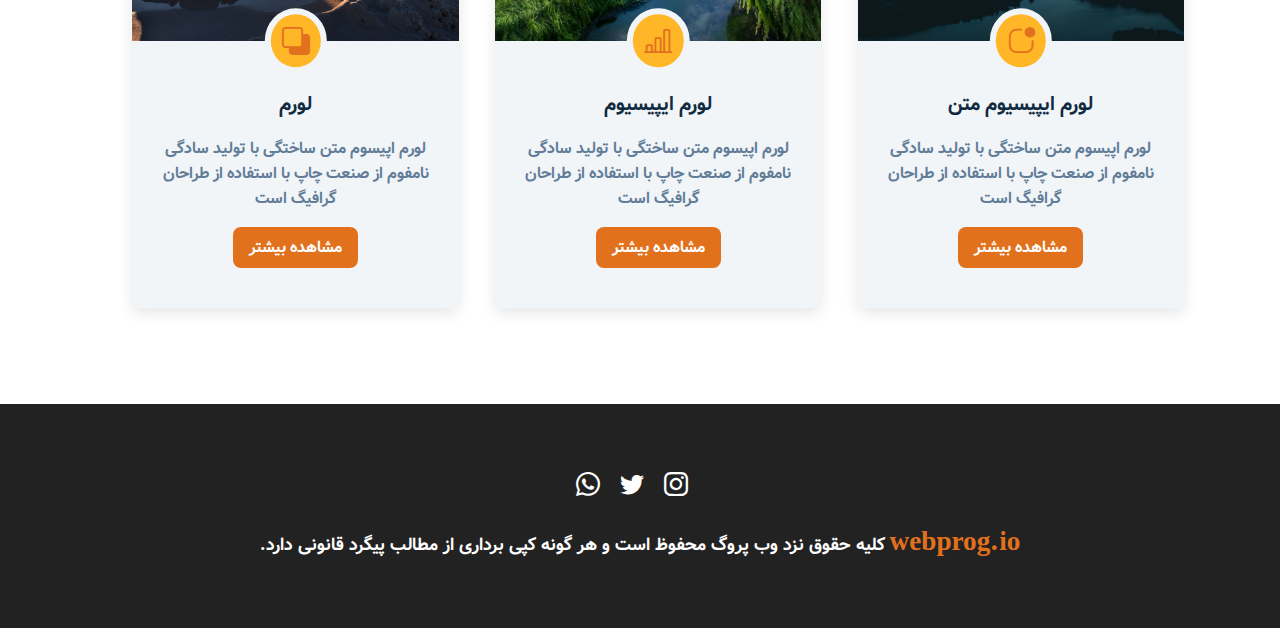
<file: services.html>
<!DOCTYPE html>
<html lang="fa">
  <head>
    <meta charset="UTF-8" />
    <meta http-equiv="X-UA-Compatible" content="IE=edge" />
    <meta name="viewport" content="width=device-width, initial-scale=1.0" />
    <link rel="stylesheet" href="./css/bootstrap-icons.css" />
    <link rel="stylesheet" href="./css/main.css" />
    <title>webprog.io || services</title>
  </head>
  <body>
    <!-- navbar -->
    <span class="nav-btn" id="nav-btn">
      <i class="bi bi-list-nested"></i>
    </span>
    <nav class="navbar" id="navbar">
      <div class="navbar-header">
        <span class="nav-close" id="nav-close">
          <i class="bi bi-x"></i>
        </span>
      </div>

      <ul class="nav-items">
        <li>
          <a href="index.html" class="nav-link">
            <i class="bi bi bi-house-fill"></i>
            صفحه اصلی
          </a>
        </li>
        <li>
          <a href="about.html" class="nav-link">
            <i class="bi bi-info-circle-fill"></i>
            درباره ما
          </a>
        </li>
        <li>
          <a href="products.html" class="nav-link">
            <i class="bi bi-box-seam-fill"></i>
            محصولات
          </a>
        </li>
        <li>
          <a href="services.html" class="nav-link">
            <i class="bi bi-calendar2-check-fill"></i>
            خدمات
          </a>
        </li>
        <li>
          <a href="contact-us.html" class="nav-link">
            <i class="bi bi-chat-right-dots-fill"></i>
            تماس با ما
          </a>
        </li>
      </ul>
    </nav>
    <!-- end of navbar -->

    <!-- header -->
    <header class="header">
      <div class="banner">
        <h1>خدمات</h1>
        <h2>لورم اپیسوم متن ساختگی با تولید سادگی نامفوم از صنعت چاپ</h2>
        <a class="btn btn-banner" href="./products.html">محصولات</a>
      </div>
    </header>
    <div class="content-deivider"></div>
    <!-- end of header -->

    <!-- features -->
    <section class="features clearFix">
      <article class="feature">
        <span class="feature-icon">
          <i class="bi bi-x-diamond-fill"></i>
        </span>
        <h4 class="feature-title">لوروم اپیسوم</h4>
        <p class="feature-text">
          لورم اپیسوم متن ساختگی با تولید سادگی نامفوم از صنعت چاپ با استفاده از
          طراحان گرافیگ است
        </p>
      </article>
      <article class="feature">
        <span class="feature-icon">
          <i class="bi bi-symmetry-vertical"></i>
        </span>
        <h4 class="feature-title">لوروم اپیسوم</h4>
        <p class="feature-text">
          لورم اپیسوم متن ساختگی با تولید سادگی نامفوم از صنعت چاپ با استفاده از
          طراحان گرافیگ است
        </p>
      </article>
      <article class="feature">
        <span class="feature-icon">
          <i class="bi bi-subtract"></i>
        </span>
        <h4 class="feature-title">لوروم اپیسوم</h4>
        <p class="feature-text">
          لورم اپیسوم متن ساختگی با تولید سادگی نامفوم از صنعت چاپ با استفاده از
          طراحان گرافیگ است
        </p>
      </article>
      <article class="feature">
        <span class="feature-icon">
          <i class="bi bi-server"></i>
        </span>
        <h4 class="feature-title">لوروم اپیسوم</h4>
        <p class="feature-text">
          لورم اپیسوم متن ساختگی با تولید سادگی نامفوم از صنعت چاپ با استفاده از
          طراحان گرافیگ است
        </p>
      </article>
    </section>
    <!-- end of features -->

    <!-- sevices -->
    <section class="section-center">
      <div class="section-title sevice-title">
        <h3>خدمات</h3>
        <h2>لورم ایپیسوم متن</h2>
      </div>
      <div class="clearFix">
        <article class="service-card">
          <div class="service-img-container">
            <img
              class="service-img"
              src="./images/product-1.jpg"
              alt="single-service"
            />
            <span class="service-icon">
              <i class="bi bi-app-indicator"></i>
            </span>
          </div>
          <div class="sevice-info">
            <h4>لورم ایپیسیوم متن</h4>
            <p>
              لورم اپیسوم متن ساختگی با تولید سادگی نامفوم از صنعت چاپ با
              استفاده از طراحان گرافیگ است
            </p>
            <a class="btn btn-service" href="products.html">مشاهده بیشتر</a>
          </div>
        </article>
        <article class="service-card">
          <div class="service-img-container">
            <img
              class="service-img"
              src="./images/product-2.jpg"
              alt="single-service"
            />
            <span class="service-icon">
              <i class="bi bi-bar-chart-line"></i>
            </span>
          </div>
          <div class="sevice-info">
            <h4>لورم ایپیسیوم</h4>
            <p>
              لورم اپیسوم متن ساختگی با تولید سادگی نامفوم از صنعت چاپ با
              استفاده از طراحان گرافیگ است
            </p>
            <a class="btn btn-service" href="products.html">مشاهده بیشتر</a>
          </div>
        </article>
        <article class="service-card">
          <div class="service-img-container">
            <img
              class="service-img"
              src="./images/product-3.jpg"
              alt="single-service"
            />
            <span class="service-icon">
              <i class="bi bi-subtract"></i>
            </span>
          </div>
          <div class="sevice-info">
            <h4>لورم</h4>
            <p>
              لورم اپیسوم متن ساختگی با تولید سادگی نامفوم از صنعت چاپ با
              استفاده از طراحان گرافیگ است
            </p>
            <a class="btn btn-service" href="products.html">مشاهده بیشتر</a>
          </div>
        </article>
      </div>
    </section>
    <!-- end of sevices -->

    <!-- footer -->
    <footer class="footer">
      <div class="section-center">
        <div class="social-icons">
          <a class="social-icon" href="#">
            <i class="bi bi-whatsapp"></i>
          </a>
          <a class="social-icon" href="#">
            <i class="bi bi-twitter"></i>
          </a>
          <a class="social-icon" href="#">
            <i class="bi bi-instagram"></i>
          </a>
        </div>
        <h4 class="footer-text">
          <span class="company">webprog.io</span>
          کلیه حقوق نزد وب پروگ محفوظ است و هر گونه کپی برداری از مطالب پیگرد
          قانونی دارد.
        </h4>
      </div>
    </footer>
    <!-- end of footer -->
    <script src="./js/app.js"></script>
  </body>
</html>
</file>
<file: css/main.css>
*{
  margin: 0;
  padding: 0;
  box-sizing: border-box;
}

/*
===================
Fonts
===================
*/
@font-face {
  font-family: "vazir";
  src: url("../fonts/vazir/Vazir-Bold-FD-WOL.woff") format("woff2"),
      url("../fonts/vazir/Vazir-Bold-FD-WOL.woff") format("woff"),
      url("../fonts/vazir/Vazir-Bold-FD-WOL.ttf") format("truetype");
}
/*
===================
variabales
===================
*/
:root{
  --clr-primary:#e2711d;
  --clr-primary-light:#ffb627;
  --clr-grey-1:#102a42;
  --clr-grey-5:#617d98;
  --clr-grey-10:#f1f5f8;
  --clr-white:#fff;
  --ff-primary:"vazir",sens-serif;
  --radius:0.5rem;
  --transition: all 0.3s linear;


}

body{
  font-family: var(--ff-primary);
  background-color: var(--clr-white);
  color: var(--clr-grey-1);
  text-align: right;
  font-size: 1rem;
}

a{
  text-decoration: none;
}

img{
  display: block;
  width: 100%;

}

h1{
  font-size: 1.75rem;
}

h2{
  font-size: 1.5rem;
}

h4{
  font-size: 1rem;
}

@media screen  and (min-width:800px){
  h1{
    font-size: 2rem;
  }
  
  h2{
    font-size: 1.75rem;
  }
  
  h4{
    font-size: 1.25rem;
  }
}

.btn{
  background: var(--clr-primary);
  padding: 0.5rem 1rem;
  border-radius: var(--radius);
  color: var(--clr-white);
  transition: var(--transition);
  display: inline-block;
}

.btn:hover{
  background: var(--clr-primary-light);
  color: var(--clr-primary);
}
.clearFix::after , .clearFix::before{
  content: "";
  clear: both;
  display: block;
} 

.section-center{
  padding: 4rem 0;
  width: 85vw;
  margin: 0 auto;
  max-width: 1170px;
}

@media screen and(min-width:992px){
  .section-center{
    width: 95vw;
  }

  
}

.section-title h3{
  color: var(--clr-primary);
}
.section-title{
  margin-bottom: 2rem;
}
/*
===================
Animation
===================
*/
@keyframes bounce {
  0%{
    transform: scale(1);
  }
  50%{
    transform: scale(2);
  }
  100%{
    transform: scale(1);
  }
}

@keyframes slideFromTop{
  0%{
    transform: translateY(-100px);
    opacity: 0;
  }
  100%{
    transform: translateY(0);
    opacity: 1;
  }
}

@keyframes slideFromBottom{
  0%{
    transform: translateY(100px);
    opacity: 0;
  }
  100%{
    transform: translateY(0);
    opacity: 1;
  }
}

/*
===================
Navbar
===================
*/

.nav-btn{
  font-size: 1.5rem;
  color: var(--clr-primary);
  position: fixed;
  top: 5%;
  right: 5%;
  z-index: 1;
  cursor: pointer;
  animation: bounce 2s ease infinite;
}
.navbar{
  position: fixed;
  top: 0;
  right: 0;
  background: var(--clr-grey-10);
  z-index: 2;
  height: 100%;
  width: 100%;
  box-shadow: 2px 0 2px rgba(0, 0, 0,0.2);
  transition: var(--transition);
  transform: translateX(100%);
}

.showNav{
  transform: translateX(0);

}

.navbar-header{
  text-align: left;
}

.nav-close{
  font-size: 2.5rem;
  color: #f29c9c;
  cursor: pointer;
  transition: var(--transition);
}

.nav-close:hover{
  color: #bb2525;
}

.nav-items{
  list-style-type: none;
  direction: rtl;
}

.nav-link{
  display: block;
  padding: 0.5rem 1rem;
  font-size: 1.1rem;
  color: var(--clr-grey-5);
  transition: var(--transition);
}

.nav-link i{
  font-size: 1.4rem;
  margin-left: 0.3rem;
}

.nav-link:hover{
  background: var(--clr-primary-light);
  border-right: 0.3rem solid var(--clr-primary);
  padding-right: 1.5rem;
  color: var(--clr-primary);
}


@media screen and (min-width:768px){
  .navbar{
    width: 30vw;
    max-width: 20rem;
  }
  
}



/*
===================
Header
===================
*/

.header{
  height: 100vh;
  background: linear-gradient(rgba(0,0,0,0.6),rgba(0,0,0,0.6)), url(../images/header.jpg) center/cover no-repeat fixed;
  position: relative;

}

.banner{
  width: 100%;
  position: absolute;
  top: 50%;
  left: 50%;
  transform: translate(-50%,-50%);
  text-align: center;
}

.banner h1{
  color: var(--clr-primary);
  margin-bottom: 2rem;
  animation: slideFromTop 2s ease-in-out 1 ;
}

.banner h2{
  color: var(--clr-white);
  margin-bottom: 3rem;
  animation: slideFromBottom 2s ease-in-out 1 ;

}

.btn-banner{
font-size: 1.25rem;
outline: 0.125rem solid var(--clr-primary);
outline-offset: 0.25rem;
padding: 0.75rem 1.5rem;
animation: slideFromBottom 2s linear 1 ;

}


/*
===================
Content-Deivider
===================
*/
.content-deivider{
  height: .5rem;
  background: linear-gradient(to left , var(--clr-primary),var(--clr-primary-light),var(--clr-primary));
}

/*
===================
Features
===================
*/

.features{
  background: var(--clr-grey-10);
}

.feature{
  height: 260px;
  text-align: center;
  padding: 2.5rem 0;
  transition:var(--transition);
}

.feature:hover {
  background:var(--clr-white);
  box-shadow: 0 2px 0 var(--clr-primary);
}

.feature:hover .feature-icon{
  transform: translateY(-5px);

} 


.feature-icon{
  font-size: 2rem;
  color: var(--clr-primary);
  margin-bottom: 1.25rem;
  display: inline-block;
  transition:var(--transition);

}

.feature-title{
  margin-bottom: 1rem;
}

.feature-text{
  color: var(--clr-grey-5);
  max-width: 17rem;
  margin: 0 auto;
}

@media screen and (min-width:576px){
  .feature{
    float: right;
    width: 50%;
  }
  
}

@media screen and (min-width:1200px){
  .feature{
    float: right;
    width: 25%;
  }
  
}

/*
===================
About
===================
*/

.about-img, .about-info{
  padding:2rem 0;
}

.about-img-container{
  background: var(--clr-primary-light);
  max-width: 30rem;
  border: 0.3rem solid var(--clr-primary);
  border-radius: var(--radius);
  overflow: hidden;
}

.about-picture{
  transform: var(--transition);
}

.about-img-container:hover .about-picture{
  opacity: 0.5;
  transform: scale(1.2);
}

.about-text{
  color: var(--clr-grey-5);
}

.about-btn{
  margin-top: 1.5rem;
}

@media screen and (min-width:992px){
  .about-img{
    float: left;
    width: 50%;
  }

  .about-info{
    float: right;
    width: 50%;
  }
}

/*
===================
Products
===================
*/

.products{
  background: var(--clr-grey-10);
}

.products article{
  padding: 2rem;
}

.product-text{
  color: var(--clr-grey-5);
  max-width: 26rem;
  margin-left: auto;
}

.products-btn{
  margin-top: 1.5rem;
}

.product-cards .product{
  margin-bottom: 2rem;
}

.product-img{
  border-radius: var(--radius);
  margin-bottom: 1rem;
  height: 17rem;
  object-fit: cover;
}

.product-price{
  color: var(--clr-primary);
  direction: rtl;
}

@media screen and (min-width:768px){
  .product{
    float: right;
    width: 50%;
     padding-left:2rem;
  }
}

@media screen and (min-width:992px){
  .product{
    width: 33.3%;
  }
}

@media screen and (min-width:1000px){
  .products-info{
    float: right;
    width: 30%;
  }
  .product-cards{
    float: left;
    width: 70%;
    

  }
  .product-cards .product{
    padding-left:0;
    padding-right:2rem;
    margin-bottom: 0;
  }
}
/*
===================
Services
===================
*/

.sevice-title{
  text-align: center;
}

.service-card{
  background: var(--clr-grey-10);
  margin: 2rem 0;
  border-radius: var(--radius);
  box-shadow: 0 5px 15px rgba(0,0,0,0.1);
  transition: var(--transition);
}

.service-img{
  height: 17rem;
  object-fit: cover;
  border-top-left-radius: var(--radius);
  border-top-right-radius: var(--radius);
}

.service-card:hover{
  box-shadow: 0 5px 15px rgba(0,0,0,0.2);
  transform: scale(1.02);
}

.sevice-info{
  text-align: center;
  padding: 3rem 1rem 2.5rem 1rem;
}

.sevice-info p{
  color: var(--clr-grey-5);
  max-width: 20rem;
  margin: 1rem auto;
}

@media screen and (min-width:768px){
  .service-card{
    float: right;
    width: 45%;
    margin-left: 5%;
  }

}

@media screen and (min-width:992px){
  .service-card{
    width: 30%;
    margin-left: 3.33%;
  }

}

.service-img-container{
  position: relative;
}

.service-icon{
  position: absolute;
  left: 50%;
  bottom: 0;
  font-size: 1.75rem;
  color: var(--clr-primary);
  transform: translate(-50%,50%);
  background: var(--clr-primary-light);
  padding: 0.5rem 0.7rem 0.1rem 0.7rem;
  border-radius: 50%;
  border: 0.375rem solid var(--clr-grey-10);
}

/*
===================
Contact us
===================
*/

.contact{
  background: var(--clr-grey-10);
}

.contact article{
  margin: 1rem 0;
}

.contact-item{
  margin-bottom: 1.7rem;
}

.contact-title{
  color: var(--clr-primary);
  font-weight: 400;
  direction: rtl;
}

.contact-text{
  font-size: 1.1rem;
}

.contact-form{
  background: var(--clr-white);
  border-radius: var(--radius);
  text-align: center;
  box-shadow: 0 5px 15px rgba(0,0,0,0.1);
  transition: var(--transition);
  max-width: 35rem;
}

.contact-form:hover{
  box-shadow: 0 5px 15px rgba(0,0,0,0.2);

}

.contact-form h3{
  color: var(--clr-grey-5);
  padding-top: 1.25rem;
}

.form-group{
  padding: 1rem 1.5rem;
}

.from-control{
  display: block;
  width: 100%;
  margin-bottom: 1.25rem;
  padding: 0.75rem 1rem ;
  border: none;
  background: var(--clr-grey-10);
  border-radius: var(--radius);
  direction: rtl;
}
.from-control::placeholder{
  font-family: var(--ff-primary);
  color: var(--clr-grey-1);
}

.btn-submit{
  display: block;
  width: 100%;
  padding: 1rem;
  border: none;
  font-family: var(--ff-primary);
}

@media screen and (min-width:992px){
  .contact article{
    float: right;
    width: 50%;
  }
}

/*
===================
Footer
===================
*/

.footer{
  background: #222;
  text-align: center;
  color: var(--clr-white);
}

.social-icon{
  color: var(--clr-white);
  font-size: 1.5rem;
  margin-bottom: 1rem;
  margin-right: 1rem;
  display: inline-block;
  transition: var(--transition);

}

.social-icon:hover{
  color: var(--clr-primary);
}

.footer-text{
  font-size: 1.1rem;
  direction: rtl;
}
.company{
  font-size: 1.7rem;
  color: var(--clr-primary);
}
</file>
